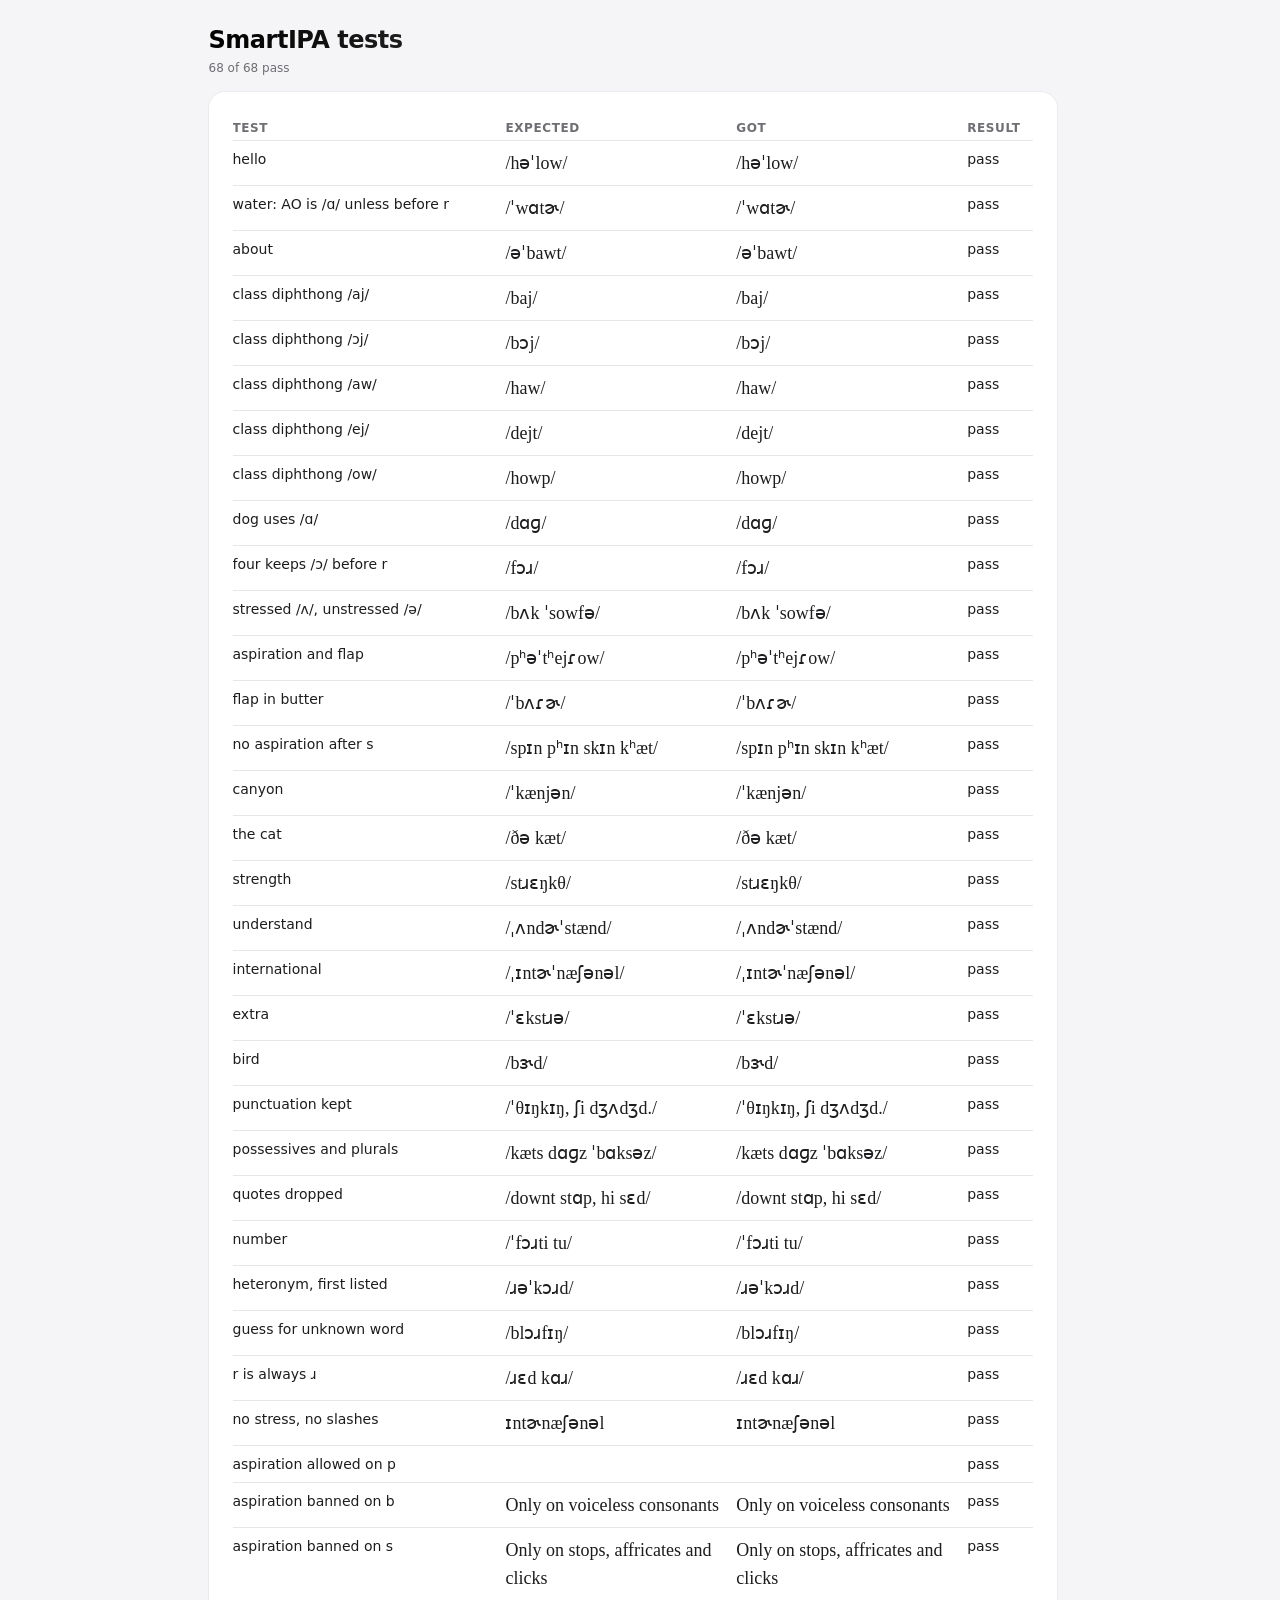
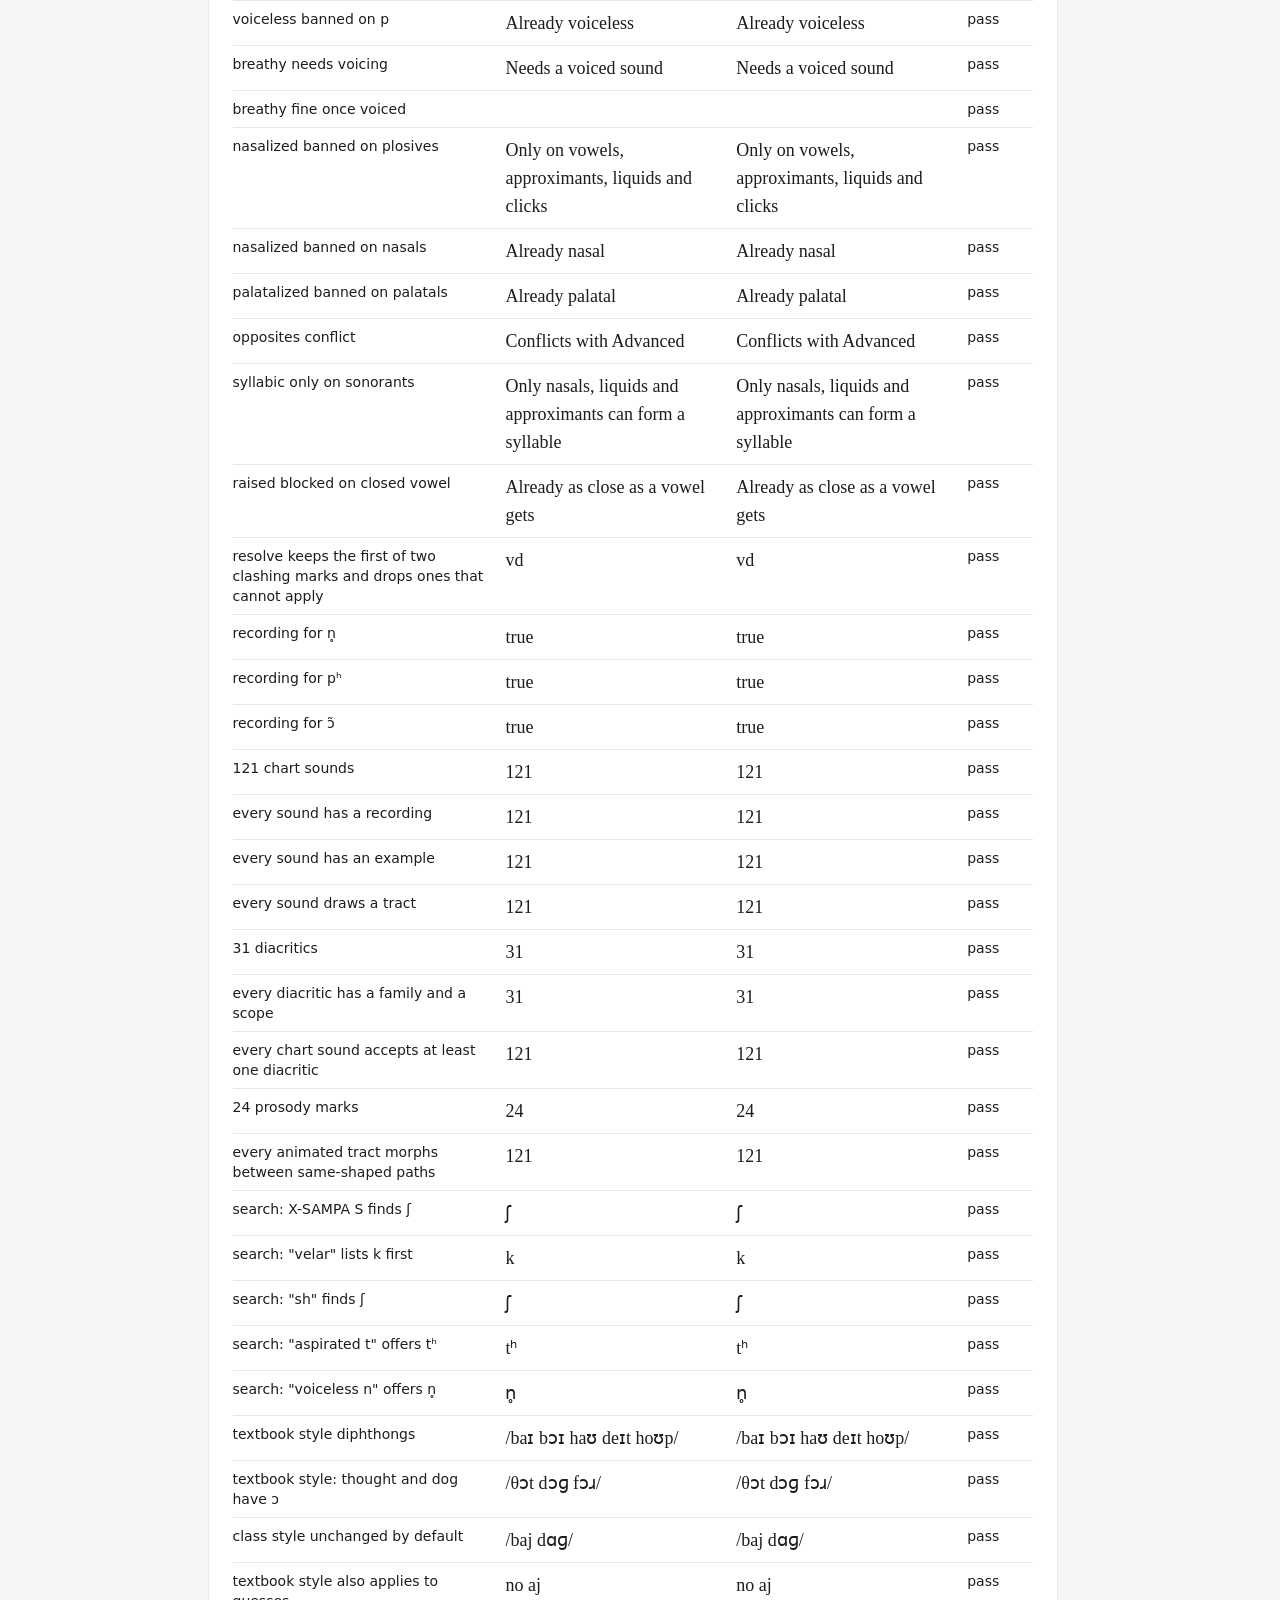
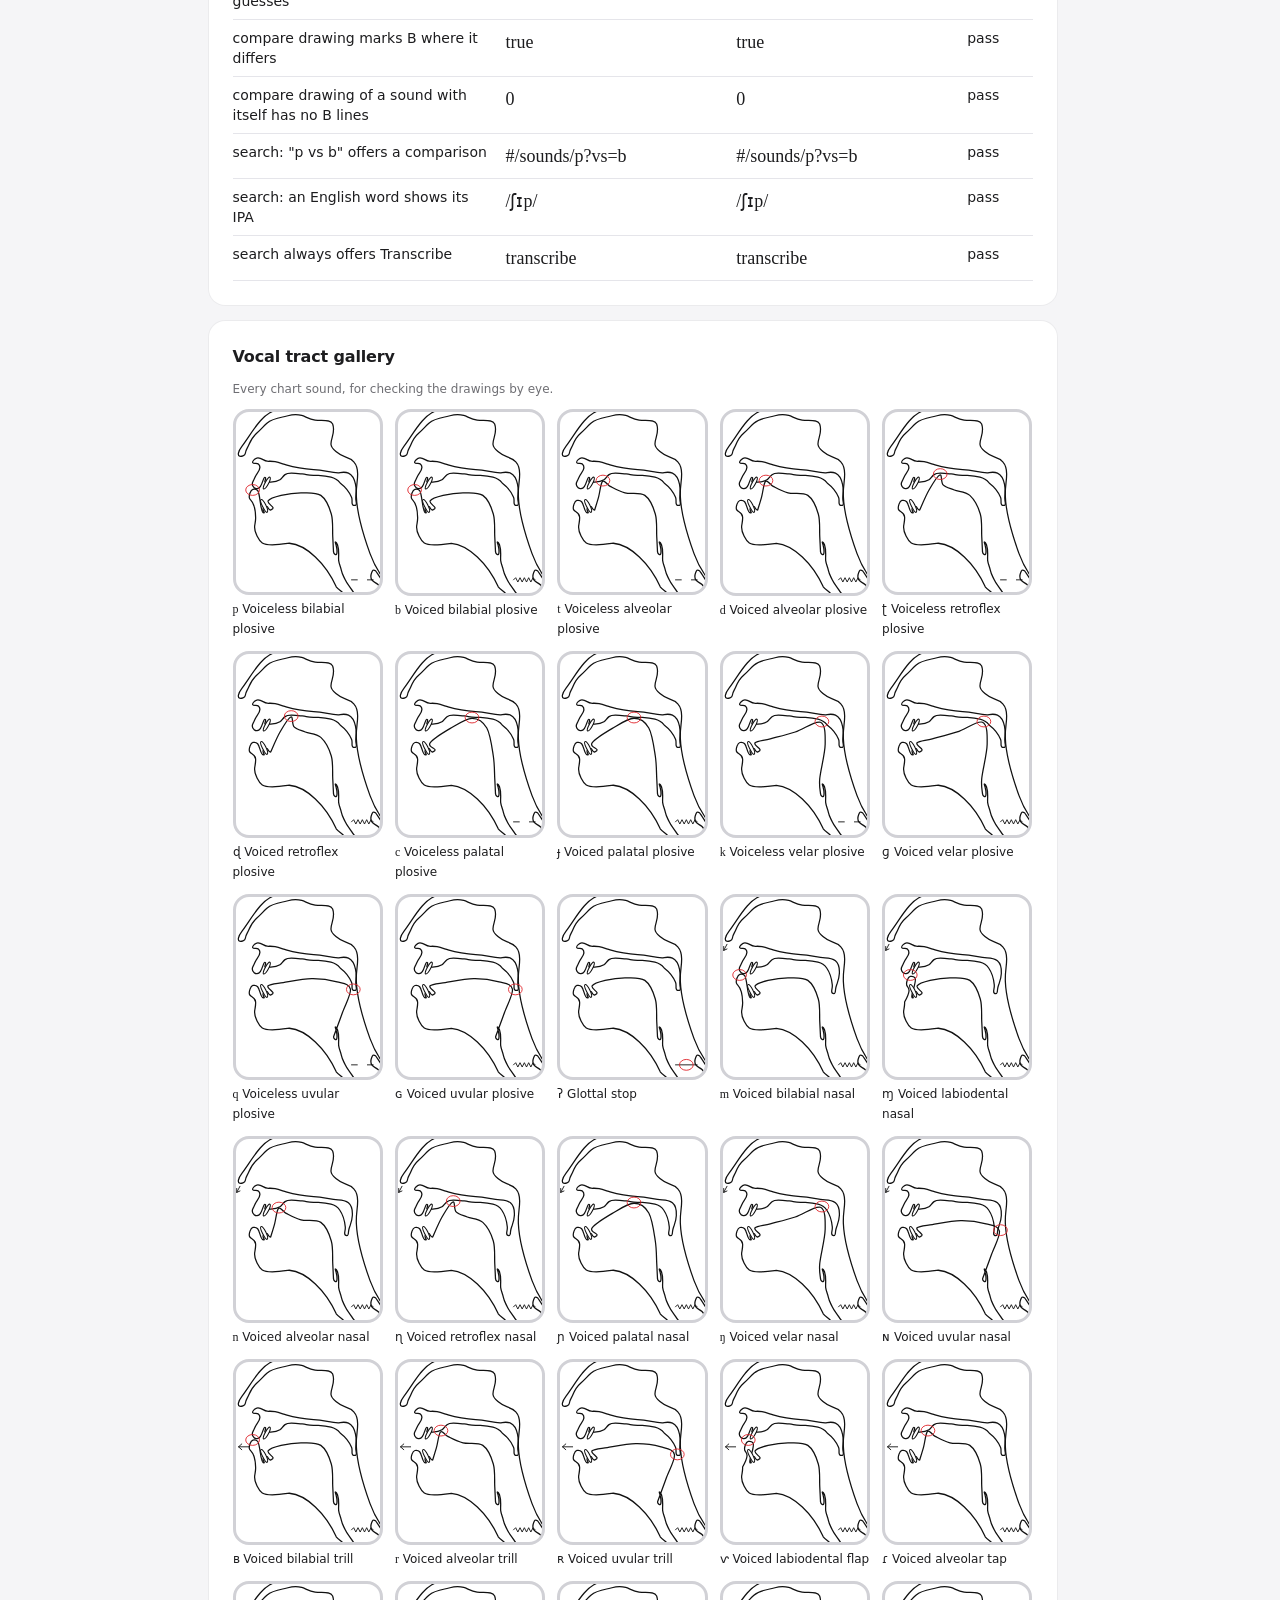
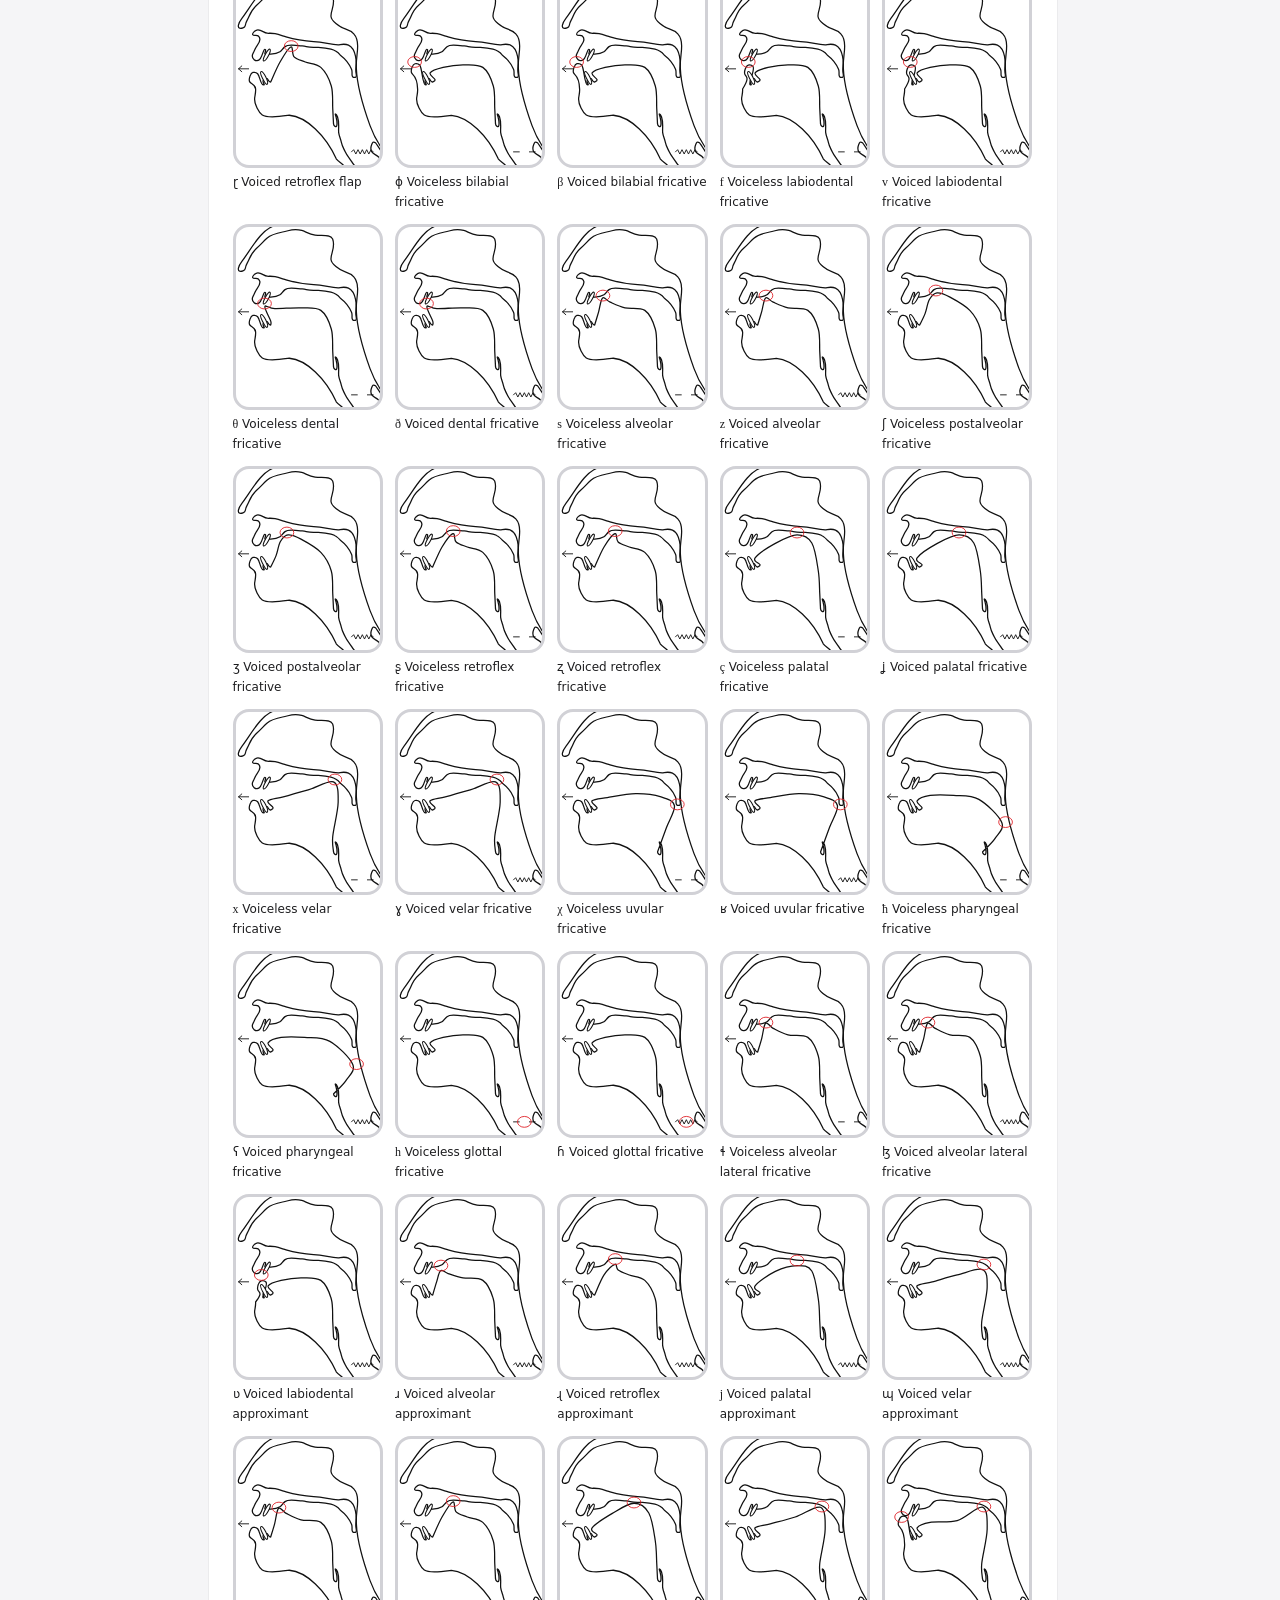
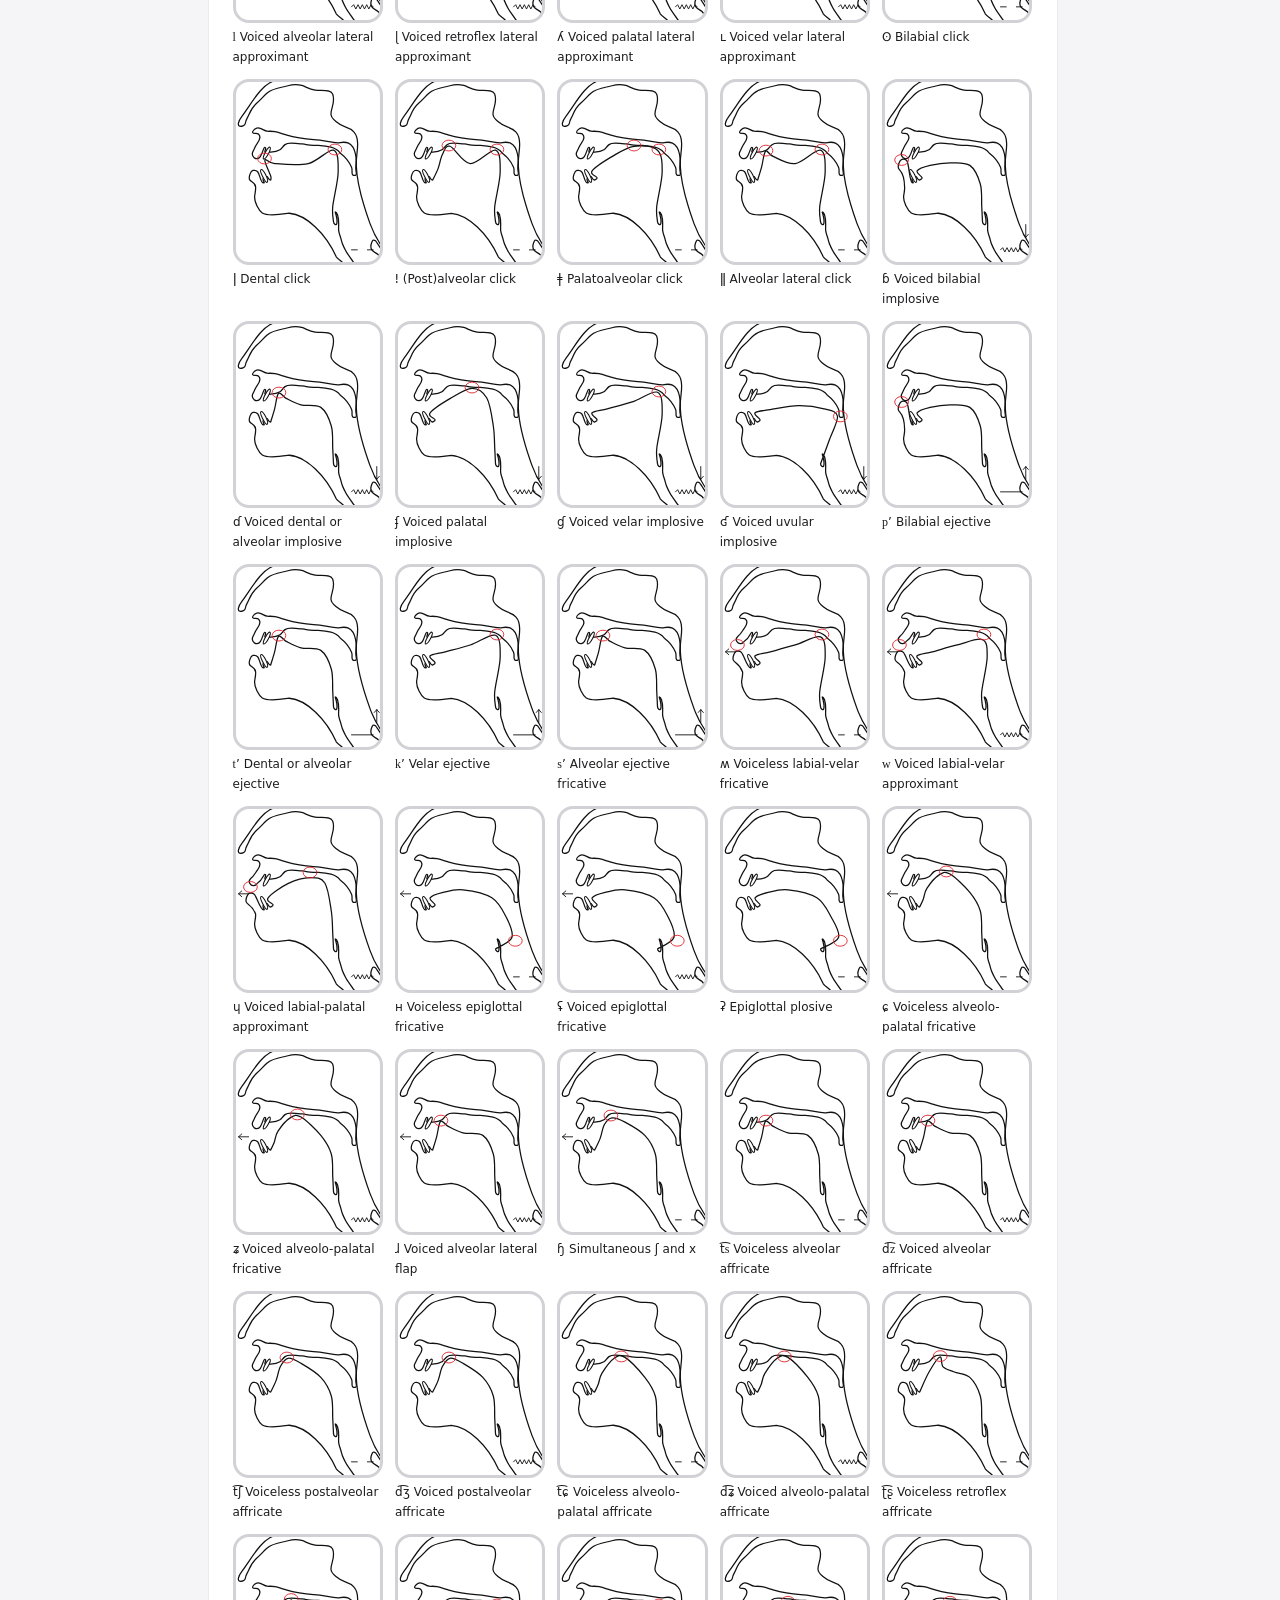
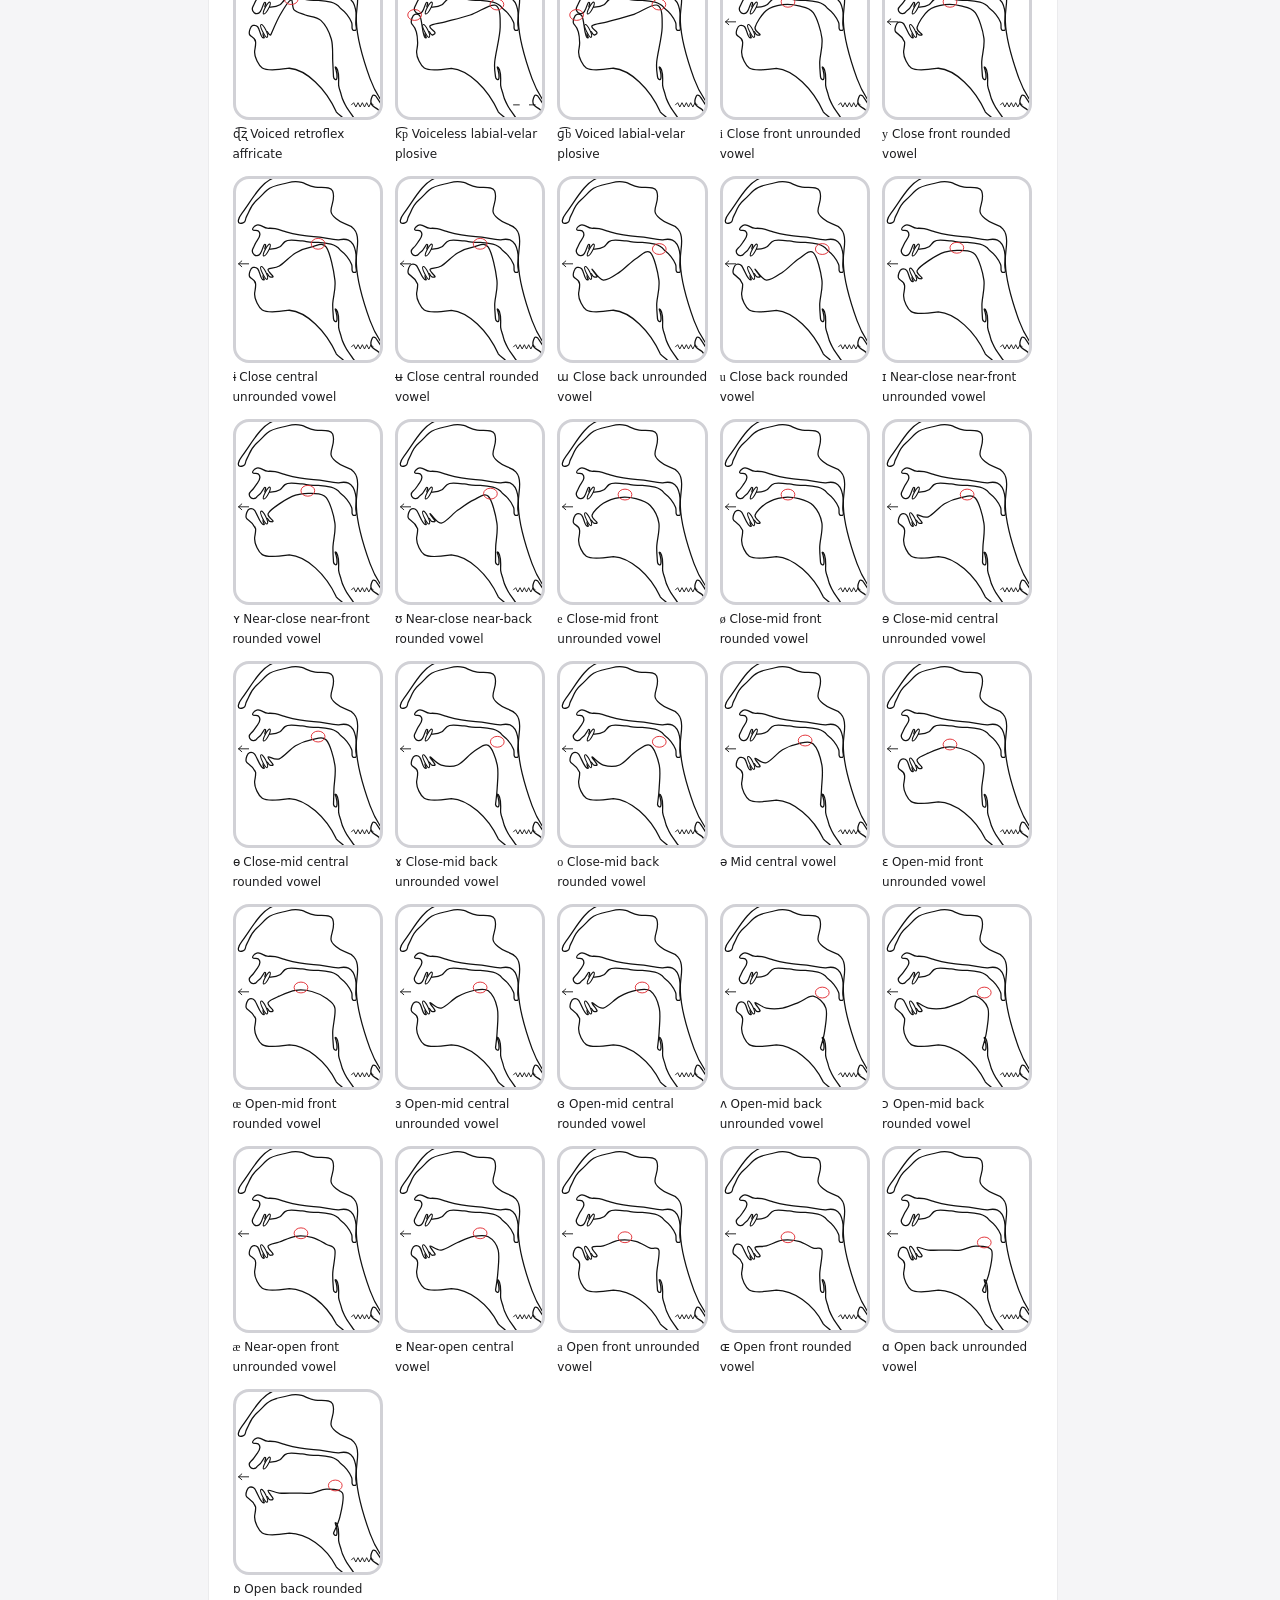
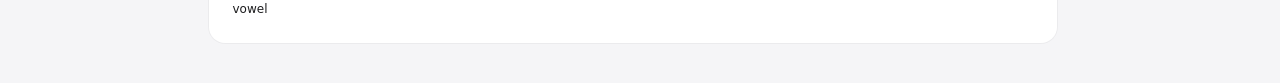
<file: tests.html>
<!doctype html>
<html lang="en">
<head>
<meta charset="utf-8">
<meta name="viewport" content="width=device-width, initial-scale=1">
<title>SmartIPA tests</title>
<link rel="stylesheet" href="css/app.css">
</head>
<body>
<main class="narrow">
  <div class="page-head"><h1>SmartIPA tests</h1><p class="hint" id="score">Running…</p></div>
  <section class="card">
    <div class="scroll-x">
      <table class="table">
        <thead><tr><th>Test</th><th>Expected</th><th>Got</th><th>Result</th></tr></thead>
        <tbody id="tests"></tbody>
      </table>
    </div>
  </section>
  <section class="card">
    <h2>Vocal tract gallery</h2>
    <p class="hint">Every chart sound, for checking the drawings by eye.</p>
    <div id="gallery" class="gallery"></div>
  </section>
</main>
<style>
  .gallery { display: grid; grid-template-columns: repeat(auto-fill, minmax(150px, 1fr)); gap: 12px; margin-top: 12px; }
  .gallery figure { margin: 0; }
  .gallery figcaption { font-size: 12px; margin-top: 4px; }
</style>
<script src="js/core.js"></script>
<script src="js/data/sounds.js"></script>
<script src="js/data/marks.js"></script>
<script src="js/data/dia-audio.js"></script>
<script src="js/tract.js"></script>
<script src="data/cmudict.js"></script>
<script src="src/english-to-ipa.js"></script>
<script src="js/palette.js"></script>
<script>
(function () {
  var T = function (s, o) { return SmartIPA.transcribe(s, o); };
  var S = window.SIPA;
  var cases = [
    ['hello', T('hello'), '/həˈlow/'],
    ['water: AO is /ɑ/ unless before r', T('water'), '/ˈwɑtɚ/'],
    ['about', T('about'), '/əˈbawt/'],
    ['class diphthong /aj/', T('buy'), '/baj/'],
    ['class diphthong /ɔj/', T('boy'), '/bɔj/'],
    ['class diphthong /aw/', T('how'), '/haw/'],
    ['class diphthong /ej/', T('date'), '/dejt/'],
    ['class diphthong /ow/', T('hope'), '/howp/'],
    ['dog uses /ɑ/', T('dog'), '/dɑɡ/'],
    ['four keeps /ɔ/ before r', T('four'), '/fɔɹ/'],
    ['stressed /ʌ/, unstressed /ə/', T('buck sofa'), '/bʌk ˈsowfə/'],
    ['aspiration and flap', T('potato', { phonetic: true }), '/pʰəˈtʰejɾow/'],
    ['flap in butter', T('butter', { phonetic: true }), '/ˈbʌɾɚ/'],
    ['no aspiration after s', T('spin pin skin cat', { phonetic: true }), '/spɪn pʰɪn skɪn kʰæt/'],
    ['canyon', T('canyon'), '/ˈkænjən/'],
    ['the cat', T('the cat'), '/ðə kæt/'],
    ['strength', T('strength'), '/stɹɛŋkθ/'],
    ['understand', T('understand'), '/ˌʌndɚˈstænd/'],
    ['international', T('international'), '/ˌɪntɚˈnæʃənəl/'],
    ['extra', T('extra'), '/ˈɛkstɹə/'],
    ['bird', T('bird'), '/bɝd/'],
    ['punctuation kept', T('Thinking, she judged.'), '/ˈθɪŋkɪŋ, ʃi dʒʌdʒd./'],
    ['possessives and plurals', T("cat's dogs' boxes"), '/kæts dɑɡz ˈbɑksəz/'],
    ['quotes dropped', T('“Don’t stop,” he said'), '/downt stɑp, hi sɛd/'],
    ['number', T('42'), '/ˈfɔɹti tu/'],
    ['heteronym, first listed', T('record'), '/ɹəˈkɔɹd/'],
    ['guess for unknown word', T('blorfing'), '/blɔɹfɪŋ/'],
    ['r is always ɹ', T('red car'), '/ɹɛd kɑɹ/'],
    ['no stress, no slashes', T('international', { stress: false, slashes: false }), 'ɪntɚnæʃənəl'],
    ['aspiration allowed on p', S.diacritics.reason('asp', S.sounds.by.p, {}), ''],
    ['aspiration banned on b', S.diacritics.reason('asp', S.sounds.by.b, {}), 'Only on voiceless consonants'],
    ['aspiration banned on s', S.diacritics.reason('asp', S.sounds.by.s, {}), 'Only on stops, affricates and clicks'],
    ['voiceless banned on p', S.diacritics.reason('vl', S.sounds.by.p, {}), 'Already voiceless'],
    ['breathy needs voicing', S.diacritics.reason('br', S.sounds.by.t, {}), 'Needs a voiced sound'],
    ['breathy fine once voiced', S.diacritics.reason('br', S.sounds.by.t, { vd: true }), ''],
    ['nasalized banned on plosives', S.diacritics.reason('nas', S.sounds.by.t, {}), 'Only on vowels, approximants, liquids and clicks'],
    ['nasalized banned on nasals', S.diacritics.reason('nas', S.sounds.by.m, {}), 'Already nasal'],
    ['palatalized banned on palatals', S.diacritics.reason('pal', S.sounds.by.c, {}), 'Already palatal'],
    ['opposites conflict', S.diacritics.reason('ret', S.sounds.by.k, { adv: true }), 'Conflicts with Advanced'],
    ['syllabic only on sonorants', S.diacritics.reason('syl', S.sounds.by.t, {}), 'Only nasals, liquids and approximants can form a syllable'],
    ['raised blocked on closed vowel', S.diacritics.reason('rai', S.sounds.by.i, {}), 'Already as close as a vowel gets'],
    ['resolve keeps the first of two clashing marks and drops ones that cannot apply', Object.keys(S.diacritics.resolve({ asp: true, vd: true, nas: true }, S.sounds.by.p)).join(','), 'vd'],
    ['recording for n̥', String(!!S.diacriticAudio('n', ['vl'])), 'true'],
    ['recording for pʰ', String(!!S.diacriticAudio('p', ['asp'])), 'true'],
    ['recording for ɔ̃', String(!!S.diacriticAudio('ɔ', ['nas'])), 'true'],
    ['121 chart sounds', String(S.sounds.all.length), '121'],
    ['every sound has a recording', String(S.sounds.all.filter(function (o) { return o.audio; }).length), '121'],
    ['every sound has an example', String(S.sounds.all.filter(function (o) { return o.ex; }).length), '121'],
    ['every sound draws a tract', String(S.sounds.all.filter(function (o) { return /^<svg[\s\S]*<\/svg>$/.test(S.tractSVG(S.tractParams(o))) && !/NaN|undefined/.test(S.tractSVG(S.tractParams(o))); }).length), '121'],
    ['31 diacritics', String(S.diacritics.list.length), '31'],
    ['every diacritic has a family and a scope', String(S.diacritics.list.filter(function (x) { return x.family && x.applies; }).length), '31'],
    ['every chart sound accepts at least one diacritic', String(S.sounds.all.filter(function (o) { return S.diacritics.list.some(function (x) { return !S.diacritics.reason(x.id, o, {}); }); }).length), '121'],
    ['24 prosody marks', String(S.prosody.items.length), '24'],
    ['every animated tract morphs between same-shaped paths', String(S.sounds.all.filter(function (o) {
      var svg = S.tractSVG(S.tractParams(o), { animate: true }), ok = /<animate /.test(svg);
      svg.replace(/values="([^"]*)"/g, function (m, v) {
        if (/^[\d.;\s]+$/.test(v)) return m;
        var shapes = v.split(';').map(function (d) { return d.replace(/-?\d*\.?\d+(e-?\d+)?/g, '#').replace(/\s+/g, ' ').trim(); });
        if (shapes.some(function (x) { return x !== shapes[0]; })) ok = false;
        return m;
      });
      return ok;
    }).length), '121'],
    ['search: X-SAMPA S finds ʃ', S.palette.search('S')[0].sym, 'ʃ'],
    ['search: "velar" lists k first', S.palette.search('velar')[0].sym, 'k'],
    ['search: "sh" finds ʃ', S.palette.search('sh')[0].sym, 'ʃ'],
    ['search: "aspirated t" offers tʰ', S.palette.search('aspirated t')[0].sym, 'tʰ'],
    ['search: "voiceless n" offers n̥', S.palette.search('voiceless n')[0].sym, 'n̥'],
    ['textbook style diphthongs', T('buy boy how date hope', { stress: false, style: 'textbook' }), '/baɪ bɔɪ haʊ deɪt hoʊp/'],
    ['textbook style: thought and dog have ɔ', T('thought dog four', { stress: false, style: 'textbook' }), '/θɔt dɔɡ fɔɹ/'],
    ['class style unchanged by default', T('buy dog', { stress: false }), '/baj dɑɡ/'],
    ['textbook style also applies to guesses', SmartIPA.wordToIPA('blighzome', { style: 'textbook' }).ipa.indexOf('aj') < 0 ? 'no aj' : 'has aj', 'no aj'],
    ['compare drawing marks B where it differs', String((S.tractCompareSVG(S.tractParams(S.sounds.by.p), S.tractParams(S.sounds.by.b)).match(/ cmp"/g) || []).length > 0), 'true'],
    ['compare drawing of a sound with itself has no B lines', String((S.tractCompareSVG(S.tractParams(S.sounds.by.p), S.tractParams(S.sounds.by.p)).match(/ cmp"/g) || []).length), '0'],
    ['search: "p vs b" offers a comparison', S.palette.search('p vs b')[0].href, '#/sounds/p?vs=b'],
    ['search: an English word shows its IPA', S.palette.search('ship')[0].sym, '/ʃɪp/'],
    ['search always offers Transcribe', S.palette.search('zzzq').slice(-1)[0].action, 'transcribe']
  ];
  var pass = 0, body = document.getElementById('tests');
  cases.forEach(function (c) {
    var ok = c[1] === c[2];
    if (ok) pass++;
    var tr = document.createElement('tr');
    [c[0], c[2], c[1], ok ? 'pass' : 'FAIL'].forEach(function (v, i) {
      var td = document.createElement('td'); td.textContent = v;
      if (i === 1 || i === 2) td.className = 'ipa';
      tr.appendChild(td);
    });
    body.appendChild(tr);
  });
  document.getElementById('score').textContent = pass + ' of ' + cases.length + ' pass';
  window.__testSummary = { pass: pass, total: cases.length };
  document.getElementById('gallery').innerHTML = S.sounds.all.map(function (o) {
    return '<figure>' + S.tractSVG(S.tractParams(o)) + '<figcaption><span class="ipa">' + S.esc(o.s) + '</span> ' + S.esc(o.name) + '</figcaption></figure>';
  }).join('');
})();
</script>
</body>
</html>
</file>
<file: css/app.css>
/* SmartIPA. Light and dark themes; values follow the design system (type, spacing and radius scales). */
/* Type scale (Tailwind steps): every font size in this file uses one of these, with its paired line height. */
:root {
  --text-xs: 12px; --leading-xs: 16px; --text-sm: 14px; --leading-sm: 20px; --text-base: 16px; --leading-base: 24px;
  --text-lg: 18px; --leading-lg: 28px; --text-xl: 20px; --leading-xl: 28px; --text-2xl: 24px; --leading-2xl: 32px;
  --text-3xl: 30px; --leading-3xl: 36px; --text-4xl: 36px; --leading-4xl: 40px; --text-5xl: 48px; --leading-5xl: 1;
  --text-6xl: 60px; --leading-6xl: 1; --text-7xl: 72px; --leading-7xl: 1; --text-8xl: 96px; --leading-8xl: 1;
}
:root {
  --bg: #F5F5F7;
  --card: #FFFFFF;
  --fill: #F2F2F7;
  --fill-strong: #E8E8ED;
  --text: #1D1D1F;
  --muted: #6E6E73;
  --line: #E5E5EA;
  --line-strong: #C7C7CC;
  --accent: #0071E3;
  --accent-press: #004A99;
  --on-accent: #FFFFFF;
  --link: #0066CC;
  --tint: #E3F0FF;
  --tint-text: #004A99;
  --warm: #F0E9DB;
  --warm-text: #6B4A00;
  --warn: #FDE7D9;
  --warn-text: #8A3A00;
  --focus-ring: #E0242B;
  --shadow: 0 0 0 1px rgba(0, 0, 0, 0.04);
  --font: "Geist", system-ui, sans-serif;
  /* Motion: one decelerating curve for everything. */
  --ease: cubic-bezier(0.22, 1, 0.36, 1);
  --ipa: "Charis SIL", "Gentium Plus", "Doulos SIL", "Noto Sans", "Segoe UI", serif;
  --topbar: 84px; /* floating bar: 12px offset + 56px bar + 16px clearance */
  color-scheme: light dark;
}
@media (prefers-color-scheme: dark) {
  :root {
    --bg: #000000;
    --card: #181818;
    --fill: #272727;
    --fill-strong: #313131;
    --text: #F5F5F7;
    --muted: #A1A1A6;
    --line: #38383A;
    --line-strong: #545458;
    --accent: #0A84FF;
    --accent-press: #409CFF;
    --link: #4DA3FF;
    --tint: #0A2A4D;
    --tint-text: #9CCBFF;
    --warm: #3A2F1A;
    --warm-text: #F0D49A;
    --warn: #4A2410;
    --warn-text: #FFB98A;
    --focus-ring: #FF453A;
    --shadow: 0 0 0 1px rgba(255, 255, 255, 0.06);
  }
}

* { box-sizing: border-box; }
/* Always reserve room for scrollbars, so the layout never shifts when one appears. */
html { -webkit-text-size-adjust: 100%; scrollbar-gutter: stable; }
body { margin: 0; background: var(--bg); color: var(--text); font: var(--text-sm)/var(--leading-sm) var(--font); min-height: 100vh; display: flex; flex-direction: column; }
a { color: var(--link); }
button, input, select, textarea { font: inherit; color: inherit; }
button { cursor: pointer; }
:focus-visible { outline: 2px solid var(--accent); outline-offset: 2px; }
h1, h2, h3 { text-wrap: balance; }
p, .hint, li, dd { text-wrap: pretty; }
button, a, summary { transition: background-color 300ms var(--ease), color 300ms var(--ease), box-shadow 300ms var(--ease), opacity 300ms var(--ease), transform 300ms var(--ease); }
button:not(:disabled):active, a.btn-secondary:active, .pr-mode:active { transform: scale(0.98); }
@media (prefers-reduced-motion: reduce) { button:not(:disabled):active, a.btn-secondary:active, .pr-mode:active { transform: none; } }

/* Page titles: a left to right tone on the text itself (never on backgrounds). */
.page-title, .page-head h1, .hero-text h1 { max-width: 680px; background: linear-gradient(90deg, #000000, #666666); -webkit-background-clip: text; background-clip: text; color: transparent; }
@media (prefers-color-scheme: dark) { .page-title, .page-head h1, .hero-text h1 { background-image: linear-gradient(90deg, #FFFFFF, #9B9B9B); } }
.page-head .hint { max-width: 680px; }

/* Sections rise and fade in the first time they appear (see js/reveal.js). */
.reveal { opacity: 0; transform: translateY(32px); }
.reveal.is-in { opacity: 1; transform: none; transition: opacity 700ms var(--ease), transform 700ms var(--ease); }
@media (prefers-reduced-motion: reduce) { .reveal { transform: none; } .reveal.is-in { transition: opacity 700ms var(--ease); } }

/* Loading placeholders shaped like the content they stand in for. */
.skeleton { display: flex; flex-direction: column; gap: 12px; }
.skeleton span { display: block; height: 16px; border-radius: 8px; background: var(--fill-strong); animation: skeleton 1600ms var(--ease) infinite alternate; }
.skeleton .sk-lg { height: 36px; width: 70%; }
.skeleton .sk-md { width: 90%; }
.skeleton .sk-sm { width: 45%; }
@keyframes skeleton { from { opacity: 1; } to { opacity: 0.45; } }
@media (prefers-reduced-motion: reduce) { .skeleton span { animation: none; } }
h1, h2, h3 { margin: 0; letter-spacing: -0.01em; }
h1 { font-size: var(--text-2xl); line-height: var(--leading-2xl); letter-spacing: -0.02em; }
h2 { font-size: var(--text-base); line-height: var(--leading-base); font-weight: 600; }
p { margin: 0; }
[hidden] { display: none !important; }
.ipa { font-family: var(--ipa); }
.sr-only { position: absolute; width: 1px; height: 1px; overflow: hidden; clip-path: inset(50%); white-space: nowrap; }
.skip { position: absolute; left: -999px; top: 8px; background: var(--card); padding: 8px 12px; border-radius: 8px; z-index: 20; }
.skip:focus { left: 8px; }
.hint { font-size: var(--text-xs); line-height: var(--leading-xs); color: var(--muted); }
.eyebrow { font-size: var(--text-xs); line-height: var(--leading-xs); font-weight: 600; color: var(--muted); text-transform: uppercase; letter-spacing: 0.05em; }
.empty { color: var(--muted); font-size: var(--text-xs); line-height: var(--leading-xs); }
.icon { flex: none; display: inline-block; font-size: 16px; line-height: 1; }

/* Top bar */
.topbar { position: sticky; top: 12px; z-index: 10; align-self: center; width: max-content; max-width: calc(100% - 32px); margin: 12px auto 16px; display: flex; align-items: center; gap: 16px;
  min-height: 56px; padding: 8px 8px 8px 12px; border: 1px solid var(--line); border-radius: 16px;
  background: color-mix(in srgb, var(--card) 72%, transparent); -webkit-backdrop-filter: saturate(180%) blur(24px); backdrop-filter: saturate(180%) blur(24px);
  box-shadow: 0 8px 24px rgba(0, 0, 0, 0.08); }
.brand { flex: none; display: flex; align-items: center; gap: 8px; font-size: var(--text-base); line-height: var(--leading-base); font-weight: 600; color: var(--text); text-decoration: none; }
.brand-mark { width: 30px; height: 30px; border-radius: 8px; background: var(--accent); color: var(--on-accent); display: flex; align-items: center; justify-content: center; font-size: var(--text-lg); line-height: 1; }
.topbar-end { display: none; }
.segmented { display: flex; gap: 2px; padding: 2px; background: var(--fill-strong); border-radius: 8px; }
.segmented > a, .segmented > button { min-height: 36px; display: flex; align-items: center; padding: 0 16px; border: 0; border-radius: 6px; background: transparent;
  font-size: var(--text-xs); line-height: var(--leading-xs); font-weight: 500; color: var(--text); text-decoration: none; white-space: nowrap; }
.segmented > [aria-current="page"], .segmented > [aria-pressed="true"], .segmented > [aria-selected="true"] { background: var(--card); box-shadow: 0 1px 3px rgba(0, 0, 0, 0.14); font-weight: 600; }
.nav { overflow-x: auto; max-width: 100%; }

/* Layout */
#views { flex: 1; }
.split { display: flex; flex-wrap: wrap; align-items: flex-start; }
.pane-main { flex: 3 1 620px; min-width: 0; padding: 16px 24px 32px; display: flex; flex-direction: column; gap: 16px; }
.pane-detail { flex: 2 1 380px; min-width: 0; align-self: stretch; padding: 24px; background: var(--card); border: 1px solid var(--line); border-radius: 24px; }
.detail-body { display: flex; flex-direction: column; gap: 24px; }
.sheet-bar, .tabbar { display: none; }
/* Keep proportions on very wide screens: cap the content width and give the lesson panel a steady width. */
.split { width: 100%; max-width: 1840px; margin: 0 auto; }
@media (min-width: 1880px) {
  .footer { padding-left: calc((100% - 1840px) / 2 + 24px); padding-right: calc((100% - 1840px) / 2 + 24px); }
}
@media (min-width: 900px) {
  .pane-main { flex: 1 1 0; }
  .pane-detail { flex: 0 0 clamp(400px, 28vw, 540px); }
}

@media (min-width: 900px) {
  .pane-detail { position: sticky; top: var(--topbar); align-self: flex-start; margin: 16px 24px 24px 0; max-height: calc(100vh - var(--topbar) - 24px); overflow-y: auto; scrollbar-gutter: stable; }
}
@media (min-width: 700px) and (max-width: 899px) {
  .pane-detail { margin: 0 16px 24px; }
}
.narrow { max-width: 880px; margin: 0 auto; padding: 24px 16px 40px; display: flex; flex-direction: column; gap: 16px; }
.page-head { display: flex; flex-direction: column; gap: 4px; }
.card { background: var(--card); border-radius: 16px; padding: 24px; box-shadow: var(--shadow); }
.card > h2 { margin-bottom: 12px; }
.card-head { display: flex; flex-wrap: wrap; align-items: baseline; justify-content: space-between; gap: 4px 16px; margin-bottom: 12px; }
.scroll-x { overflow-x: auto; }
.toolbar { display: flex; flex-wrap: wrap; align-items: center; justify-content: space-between; gap: 12px; }
.search { flex: 0 1 300px; display: flex; align-items: center; gap: 8px; height: 40px; padding: 0 12px; background: var(--fill-strong); border-radius: 8px; color: var(--muted); }
.search input { flex: 1; min-width: 0; border: 0; background: transparent; color: var(--text); font-size: var(--text-xs); line-height: var(--leading-xs); }
.search input:focus-visible { outline: none; }
.search:focus-within { outline: 2px solid var(--accent); outline-offset: 2px; }
.lede { color: var(--muted); font-size: var(--text-xs); line-height: var(--leading-xs); }

/* Symbol buttons */
.cell-btn, .tile-btn, .v-btn, .row-btn, .mark-btn, .rel-btn, .chip { border: 0; color: var(--text); }
.cell-btn { width: 100%; height: 40px; margin: 0 0; padding: 0; border-radius: 8px; background: transparent; font-size: var(--text-xl); line-height: 1; }
.tile-btn { width: 44px; height: 44px; padding: 0; border-radius: 8px; background: var(--fill); font-size: var(--text-xl); line-height: 1; }
.tile-btn.wide { width: 54px; font-size: var(--text-xl); line-height: var(--leading-xl); }
.tiles { display: flex; flex-wrap: wrap; gap: 4px; }
.cell-btn:hover, .row-btn:hover, .v-btn:hover { background: var(--fill); }
.tile-btn:hover, .mark-btn:hover { background: var(--fill-strong); }
.is-selected, .is-selected:hover { background: var(--accent) !important; color: var(--on-accent) !important; }
.is-selected .row-sub, .is-selected .mark-name { color: var(--on-accent); }

/* Pulmonic table */
.pulmonic { min-width: 700px; }
.pul-head { display: grid; grid-template-columns: 108px repeat(11, minmax(0, 1fr)); align-items: end; padding-bottom: 4px; }
.pul-head > div { font-size: var(--text-xs); font-weight: 600; color: var(--muted); text-align: center; line-height: var(--leading-xs); padding: 0 2px; hyphens: manual; }
.pul-row { display: grid; grid-template-columns: 108px repeat(22, minmax(0, 1fr)); border-top: 1px solid var(--line); }
.pul-label { display: flex; align-items: center; font-size: var(--text-xs); font-weight: 500; padding-right: 4px; line-height: var(--leading-xs); }
.pul-cell { height: 44px; display: flex; align-items: center; justify-content: center; }
.pul-cell.pair-start { border-left: 1px solid var(--line); }
.pul-cell.is-impossible { background: var(--fill-strong); }

/* Non-pulmonic and other symbols */
.two-up { display: flex; flex-wrap: wrap; gap: 16px; align-items: stretch; }
.two-up > .card { flex: 1 1 320px; min-width: 0; }
.np { display: flex; flex-wrap: wrap; gap: 12px; }
.np-group { flex: 1 1 120px; min-width: 0; display: flex; flex-direction: column; gap: 2px; }
.np-group .eyebrow { padding: 0 8px 4px; }
.row-btn { display: flex; align-items: center; gap: 8px; min-height: 44px; padding: 0 8px; border-radius: 8px; background: transparent; text-align: left; }
.row-btn .ipa { width: 28px; text-align: center; font-size: var(--text-xl); line-height: 1; }
.row-sub { font-size: var(--text-xs); line-height: var(--leading-xs); color: var(--muted); }
.sub-h { font-size: var(--text-xs); line-height: var(--leading-xs); font-weight: 600; margin: 16px 0 2px; }
.sub-h + .hint { margin-bottom: 8px; }

/* Vowel chart */
.vowel-chart { min-width: 560px; display: flex; gap: 8px; padding: 0 40px 24px 0; }
.v-heights { position: relative; flex: none; width: 96px; height: 400px; margin-top: 40px; }
.v-heights span, .v-backs span { position: absolute; font-size: var(--text-xs); line-height: var(--leading-xs); font-weight: 600; color: var(--muted); white-space: nowrap; }
.v-heights span { right: 0; transform: translateY(-50%); }
.v-main { flex: 1; min-width: 0; padding-left: 40px; }
.v-backs { position: relative; height: 24px; margin-bottom: 16px; }
.v-backs span { transform: translateX(-50%); }
.v-area { position: relative; height: 400px; }
.v-area svg { position: absolute; inset: 0; width: 100%; height: 100%; overflow: visible; }
.v-area path { fill: none; stroke: var(--line-strong); stroke-width: 1; vector-effect: non-scaling-stroke; }
.v-node { position: absolute; transform: translate(-50%, -50%); display: flex; gap: 2px; padding: 0 2px; background: var(--card); border-radius: 12px; }
.v-btn { width: 38px; height: 44px; padding: 0; border-radius: 8px; background: transparent; font-size: var(--text-xl); line-height: 1; }

/* Detail pane */
.hero { display: flex; gap: 16px; align-items: center; }
.glyph { flex: none; min-width: 124px; height: 124px; padding: 0 16px; border-radius: 24px; background: var(--fill); display: flex; align-items: center; justify-content: center; font-size: var(--text-7xl); line-height: 1; }
.hero-text { min-width: 0; display: flex; flex-direction: column; gap: 4px; }
.meta { font-size: var(--text-xs); line-height: var(--leading-xs); color: var(--muted); font-variant-numeric: tabular-nums; }
.meta .ipa, .alt-glyph { font-size: var(--text-base); line-height: var(--leading-base); color: var(--text); }
.hero-actions { display: flex; flex-wrap: wrap; align-items: center; gap: 8px; margin-top: 4px; }
.btn-play { display: inline-flex; align-items: center; gap: 8px; min-height: 44px; padding: 8px 12px; border: 0; border-radius: 9999px; background: var(--accent); color: var(--on-accent); font-size: var(--text-base); line-height: var(--leading-base); font-weight: 600; }
.btn-play:hover { background: var(--accent-press); }
.btn-play.is-playing { background: var(--accent-press); }
.play-msg { font-size: var(--text-xs); line-height: var(--leading-xs); color: var(--muted); }
.btn-icon { flex: none; width: 44px; height: 44px; display: inline-flex; align-items: center; justify-content: center; border: 0; border-radius: 9999px; background: var(--fill-strong); color: var(--text); }
.btn-icon .icon { font-size: 20px; }
.btn-icon.is-playing { background: var(--accent); color: var(--on-accent); }
.features { display: grid; grid-template-columns: repeat(3, minmax(0, 1fr)); gap: 8px; }
.feature { background: var(--fill); border-radius: 12px; padding: 8px 12px; }
.feature-v { font-size: var(--text-sm); line-height: var(--leading-sm); font-weight: 600; margin-top: 2px; }
.block { display: flex; flex-direction: column; gap: 8px; }
.block > h2, .block-head h2 { font-size: var(--text-sm); line-height: var(--leading-sm); }
.block-head { display: flex; align-items: center; justify-content: space-between; gap: 12px; }
.block p { line-height: 1.5; }
.tract-card { display: flex; flex-wrap: wrap; gap: 8px 16px; align-items: center; border: 1px solid var(--line); border-radius: 16px; padding: 12px 16px; background: var(--card); }
.tract-card.centered { justify-content: center; }
.tract-wrap { flex: 1 1 220px; max-width: 280px; min-width: 0; }
/* The sagittal section is always a black line drawing on a white card, in light and dark mode alike. */
.tract { display: block; width: 100%; height: auto; color: #111111; background: #FFFFFF; border: 3px solid #D1D1D6; border-radius: 16px; }
.tract .ln { fill: none; stroke: currentColor; stroke-width: 7; stroke-linecap: round; stroke-linejoin: round; }
.tract .ln.thin { stroke-width: 5; }
.tract .ln.fill { fill: #FFFFFF; stroke-width: 6; }
.tract .focus { fill: none; stroke: #E0242B; stroke-width: 5; }
.legend { flex: 1 1 150px; min-width: 0; margin: 0; display: flex; flex-direction: column; gap: 8px; }
.legend dd { margin: 0 0 0; font-size: var(--text-xs); line-height: var(--leading-xs); font-weight: 500; }
.example { display: flex; align-items: center; gap: 12px; background: var(--fill); border-radius: 12px; padding: 12px 12px; }
.example-text { flex: 1; min-width: 0; }
.ex-word { font-size: var(--text-xl); line-height: var(--leading-xl); font-weight: 600; }
.ex-ipa { font-size: var(--text-lg); line-height: var(--leading-lg); color: var(--link); }
.lang-tag { flex: none; font-size: var(--text-xs); line-height: var(--leading-xs); font-weight: 600; padding: 4px 8px; border-radius: 9999px; background: var(--warm); color: var(--warm-text); }
.lang-tag.is-english { background: var(--tint); color: var(--tint-text); }
.related { display: flex; flex-wrap: wrap; gap: 8px; }
.rel-btn { display: flex; align-items: center; gap: 8px; min-height: 48px; padding: 4px 12px 4px 4px; border: 1px solid var(--line-strong); border-radius: 12px; background: var(--card); font-size: var(--text-xs); line-height: var(--leading-xs); font-weight: 500; text-align: left; }
.rel-btn:hover { background: var(--fill); }
.rel-glyph { width: 38px; height: 38px; border-radius: 8px; background: var(--fill); display: flex; align-items: center; justify-content: center; font-size: var(--text-xl); line-height: 1; }
.credit { font-size: var(--text-xs); line-height: var(--leading-xs); color: var(--muted); }

/* Section icons, in the manner of iOS Settings: a small rounded tile in an Apple system colour
   with a white glyph, placed before each section title. Titles themselves stay neutral. */
.cat-cons { --cat: #007AFF; }
.cat-vow { --cat: #FF9500; }
.cat-dia { --cat: #AF52DE; }
.cat-pro { --cat: #34C759; }
@media (prefers-color-scheme: dark) {
  .cat-cons { --cat: #0A84FF; }
  .cat-vow { --cat: #FF9F0A; }
  .cat-dia { --cat: #BF5AF2; }
  .cat-pro { --cat: #30D158; }
}
.sec-icon { flex: none; width: 26px; height: 26px; border-radius: 6px; background: var(--cat); color: #FFFFFF;
  display: inline-flex; align-items: center; justify-content: center; font-family: var(--ipa); font-size: var(--text-base); font-weight: 700; line-height: 1; }
.sec-icon.sm { width: 20px; height: 20px; border-radius: 6px; font-size: var(--text-xs); line-height: var(--leading-xs); }
.sec-title { display: flex; align-items: center; gap: 8px; }

/* Space between the boxes on the chart page. */
#menu { display: flex; flex-direction: column; gap: 24px; }
#menu .two-up { gap: 16px; }

/* Second row of the chart: non-pulmonic consonants, other symbols and vowels side by side; wraps on narrow screens. */
/* Second row. On medium screens the vowel chart gets the full width and the two consonant boxes sit
   side by side below it; only on wide screens does the vowel chart share the row with them. */
.three-up { display: grid; grid-template-columns: minmax(0, 1fr); gap: 24px; align-items: stretch; }
.three-up > .card, .side-col > .card { min-width: 0; }
.side-col { display: flex; flex-wrap: wrap; gap: 24px; min-width: 0; }
.side-col > .np-card { flex: 1 1 400px; }
.side-col > .other-card { flex: 1 1 320px; }
@media (min-width: 1680px) {
  .three-up { grid-template-columns: minmax(0, 1.2fr) minmax(0, 1fr); }
  .side-col { flex-direction: column; flex-wrap: nowrap; }
  .side-col > .np-card, .side-col > .other-card { flex: none; }
  .side-col > .other-card { flex: 1; }
}
.np-card .np { gap: 4px 16px; flex-wrap: nowrap; }
.np-card .np-group { flex: 1 1 0; min-width: 0; }
.np-card .row-btn { min-height: 44px; gap: 8px; padding: 0 8px; }
.np-card .row-sub { line-height: 1.25; }
.other-card .tiles { gap: 8px; }

/* Vowel chart that fills its box: it stretches to the row's height and keeps the trapezoid's proportions sensible. */
.vowel-card { display: flex; flex-direction: column; }
.vowel-card .scroll-x { flex: 1; display: flex; overflow-y: hidden; }
.vowel-card .vowel-chart { flex: 1; min-width: 320px; min-height: 340px; max-width: 680px; margin: 0 auto; padding: 0 40px 24px 0; gap: 4px; display: flex; }
.vowel-card .v-heights { width: 66px; height: auto; margin-top: 32px; align-self: stretch; }
.vowel-card .v-heights span, .vowel-card .v-backs span { font-size: var(--text-xs); line-height: var(--leading-xs); }
.vowel-card .v-main { padding-left: 48px; display: flex; flex-direction: column; }
.vowel-card .v-backs { flex: none; height: 18px; margin-bottom: 12px; }
.vowel-card .v-area { flex: 1; height: auto; min-height: 250px; }
.vowel-card .v-btn { width: 36px; height: 42px; font-size: var(--text-xl); line-height: var(--leading-xl); border-radius: 8px; }
.vowel-card .v-node { padding: 0 2px; gap: 0; }

/* Box headers: a full-width header band, set apart from the box body, that the title sits on. */
:root { --head: #ECEDF2; }
@media (prefers-color-scheme: dark) { :root { --head: #1F1F1F; } }
#menu .card > .card-head, #menu .card > h2.sec-title {
  margin: -24px -24px 16px; padding: 12px 24px; background: var(--head); border-bottom: 1px solid var(--line); border-radius: 16px 16px 0 0;
}
#menu .card > h2.sec-title { margin-bottom: 16px; }


/* Chart page title */
.toolbar-title { display: flex; flex-direction: column; gap: 2px; min-width: 0; }
.page-title { font-size: var(--text-xl); line-height: var(--leading-xl); }
.toolbar .toolbar-title { flex: 0 1 auto; }
.toolbar .search { flex: 0 1 320px; margin-left: auto; }


.btn-secondary { display: inline-flex; align-items: center; gap: 8px; min-height: 44px; padding: 8px 12px; border: 0; border-radius: 9999px; background: var(--fill-strong); color: var(--text); font-size: var(--text-base); line-height: var(--leading-base); font-weight: 600; }
.btn-secondary.is-playing { background: var(--accent); color: var(--on-accent); }
.chip .ipa { font-size: var(--text-base); line-height: var(--leading-base); font-weight: 400; }
.chip.chip-clear { background: transparent; color: var(--link); padding: 0 8px; }

.rec-dot { display: inline-flex; color: var(--accent); }
.rec-dot .icon { font-size: 12px; }

.group + .group { margin-top: 16px; }
.group-head { display: flex; flex-wrap: wrap; align-items: baseline; gap: 4px 8px; margin-bottom: 8px; }
.group-head h3 { font-size: var(--text-xs); line-height: var(--leading-xs); font-weight: 600; }
.mark-tiles { display: flex; flex-wrap: wrap; gap: 8px; }
.mark-btn { flex: 0 1 124px; min-width: 104px; min-height: 72px; display: flex; flex-direction: column; align-items: center; justify-content: center; gap: 2px;
  padding: 4px 4px; border-radius: 12px; background: var(--fill); text-decoration: none; }
.mark-btn:disabled { opacity: 0.35; cursor: default; }
.mark-btn:disabled:hover { background: var(--fill); }
.mark-glyph { font-size: var(--text-2xl); line-height: var(--leading-2xl); }
.mark-name { font-size: var(--text-xs); font-weight: 500; line-height: var(--leading-xs); text-align: center; }
.chips { display: flex; flex-wrap: wrap; gap: 8px; }
.chip { display: inline-flex; align-items: center; gap: 8px; min-height: 44px; padding: 0 12px 0 12px; border-radius: 9999px; background: var(--tint); color: var(--tint-text); font-size: var(--text-xs); line-height: var(--leading-xs); font-weight: 600; }
.chip .icon { font-size: 12px; }
.explain { display: flex; gap: 12px; align-items: flex-start; background: var(--fill); border-radius: 12px; padding: 12px 12px; }
.explain-glyph { flex: none; width: 44px; height: 44px; border-radius: 8px; background: var(--card); display: flex; align-items: center; justify-content: center; font-size: var(--text-2xl); line-height: var(--leading-2xl); }
.explain-name { font-weight: 600; }
.explain p { font-size: var(--text-xs); line-height: var(--leading-xs); margin-top: 2px; }
.explain-ex { margin-top: 4px; }
.where { background: var(--fill); border-radius: 12px; padding: 16px; display: flex; flex-direction: column; gap: 4px; }
.where-line { font-size: var(--text-3xl); line-height: var(--leading-3xl); overflow-wrap: anywhere; }
.bracket { color: var(--muted); }
.mark-hl { background: var(--accent); color: var(--on-accent); border-radius: 6px; padding: 0 4px; font-weight: 700; }
.pitch-card { border: 1px solid var(--line); border-radius: 16px; padding: 12px 16px 8px; }
.pitch { display: flex; gap: 8px; }
.pitch-axis { flex: none; width: 34px; height: 180px; display: flex; flex-direction: column; justify-content: space-between; padding: 12px 0 32px; font-size: var(--text-xs); line-height: var(--leading-xs); font-weight: 600; color: var(--muted); text-align: right; }
.pitch-plot { position: relative; flex: 1; min-width: 0; height: 180px; }
.pitch-plot svg { position: absolute; left: 0; top: 0; width: 100%; height: 160px; }
.pitch-plot .grid { fill: none; stroke: var(--line); stroke-width: 1; vector-effect: non-scaling-stroke; }
.pitch-plot .seg { fill: none; stroke: var(--muted); stroke-width: 5; stroke-linecap: round; stroke-linejoin: round; vector-effect: non-scaling-stroke; }
.pitch-plot .seg.is-hl { stroke: var(--accent); stroke-width: 6; }
.pitch-labels span { position: absolute; top: 152px; transform: translateX(-50%); white-space: nowrap; font-size: var(--text-base); line-height: var(--leading-base); }
.pitch-labels .is-hl { color: var(--link); font-weight: 700; }
.pitch-time { text-align: right; margin-top: 4px; }

/* Transcribe */
.label { display: block; font-size: var(--text-sm); line-height: var(--leading-sm); font-weight: 600; margin-bottom: 8px; }
textarea { width: 100%; min-height: 96px; resize: vertical; border: 1px solid var(--line-strong); border-radius: 12px; padding: 12px 12px; font-size: var(--text-base); line-height: var(--leading-base); background: var(--card); }
.options { display: flex; flex-wrap: wrap; align-items: center; gap: 8px 16px; margin-top: 12px; font-size: var(--text-xs); line-height: var(--leading-xs); color: var(--muted); }
select { min-height: 32px; padding: 4px 8px; border-radius: 8px; border: 1px solid var(--line-strong); background: var(--card); color: var(--text); }
.check { display: inline-flex; align-items: center; gap: 4px; }
.tr-out { font-size: var(--text-2xl); line-height: var(--leading-2xl); overflow-wrap: anywhere; min-height: 42px; margin-top: 4px; }
.seg-link { color: inherit; text-decoration: none; border-radius: 6px; padding: 0 0; }
.seg-link:hover { background: var(--tint); color: var(--tint-text); }
.table { width: 100%; border-collapse: collapse; font-size: var(--text-sm); line-height: var(--leading-sm); }
.table th { text-align: left; font-size: var(--text-xs); line-height: var(--leading-xs); text-transform: uppercase; letter-spacing: 0.05em; color: var(--muted); font-weight: 600; padding: 4px 12px 4px 0; border-bottom: 1px solid var(--line); }
.table td { padding: 8px 12px 8px 0; border-bottom: 1px solid var(--line); vertical-align: top; }
.table td.ipa { font-size: var(--text-lg); line-height: var(--leading-lg); }
.card .table + .hint, .card .scroll-x + .hint { margin-top: 12px; }
.tag { display: inline-block; font-size: var(--text-xs); line-height: var(--leading-xs); font-weight: 600; padding: 2px 8px; border-radius: 9999px; background: var(--tint); color: var(--tint-text); }
.tag-derived, .tag-spelled, .tag-number { background: var(--warm); color: var(--warm-text); }
.tag-guess { background: var(--warn); color: var(--warn-text); }
.prose p { line-height: 1.55; }
.prose p + .scroll-x, .prose p + p { margin-top: 12px; }

/* Search button on the chart (opens the palette) */
.search-btn { border: 0; cursor: pointer; text-align: left; font-size: var(--text-xs); line-height: var(--leading-xs); }
.search-btn > span:first-of-type { flex: 1; }
.search-btn:hover { background: var(--line); }
.kbd { display: inline-flex; align-items: center; height: 20px; padding: 0 4px; border-radius: 4px; background: var(--card); color: var(--muted); font: 600 var(--text-xs)/var(--leading-xs) var(--font); box-shadow: 0 0 0 1px var(--line); white-space: nowrap; }

/* Playback controls under the play buttons */
.playback { display: flex; flex-wrap: wrap; align-items: center; gap: 8px; margin-top: 4px; }
.playback .segmented > button { min-height: 30px; padding: 0 8px; font-size: var(--text-xs); line-height: var(--leading-xs); }
.toggle-btn { display: inline-flex; align-items: center; gap: 4px; min-height: 34px; padding: 0 12px; border: 0; border-radius: 8px; background: var(--fill-strong); color: var(--text); font-size: var(--text-xs); line-height: var(--leading-xs); font-weight: 600; }
.toggle-btn[aria-pressed="true"] { background: var(--accent); color: var(--on-accent); }
.btn-secondary.small { min-height: 36px; padding: 0 12px; font-size: var(--text-xs); line-height: var(--leading-xs); gap: 4px; }
.rec-note { margin-top: -8px; }

/* Modify tray in the lesson */
.tray { border-radius: 16px; background: var(--fill); padding: 12px; display: flex; flex-direction: column; gap: 12px; }
.tray-head { display: flex; flex-wrap: wrap; align-items: center; justify-content: space-between; gap: 8px 12px; }
.tray-head h2 { font-size: var(--text-sm); line-height: var(--leading-sm); }
.tray-tabs { background: var(--fill-strong); }
.tray-tabs > button { min-height: 32px; padding: 0 12px; font-size: var(--text-xs); line-height: var(--leading-xs); }
.tray-tabs > [aria-selected="true"] { background: var(--card); box-shadow: 0 1px 3px rgba(0, 0, 0, 0.14); font-weight: 600; }
.tray-applied { gap: 4px; }
.tray-applied .chip { min-height: 34px; font-size: var(--text-xs); line-height: var(--leading-xs); }
.tray-body { display: flex; flex-direction: column; gap: 8px; }
.mod-note { margin: 0; }
.mod-note .icon { font-size: 12px; vertical-align: -1px; color: var(--accent); }
.mod-row { display: flex; flex-direction: column; gap: 4px; }
.mod-row-name { font-size: var(--text-xs); line-height: var(--leading-xs); font-weight: 600; text-transform: uppercase; letter-spacing: 0.05em; color: var(--muted); }
.mod-chips { display: flex; flex-wrap: wrap; gap: 4px; }
.mod-chip { display: inline-flex; align-items: center; gap: 4px; min-height: 36px; padding: 0 12px 0 4px; border: 0; border-radius: 16px; background: var(--card); color: var(--text); font-size: var(--text-xs); line-height: var(--leading-xs); font-weight: 500; box-shadow: 0 0 0 1px var(--line); }
.mod-chip:hover { background: var(--fill-strong); }
.mod-chip.is-selected { background: var(--accent); color: var(--on-accent); box-shadow: none; }
.mod-glyph { min-width: 26px; height: 26px; padding: 0 2px; border-radius: 9999px; background: var(--fill); display: inline-flex; align-items: center; justify-content: center; font-size: var(--text-base); line-height: 1; }
.mod-chip.is-selected .mod-glyph { background: rgba(255, 255, 255, 0.22); }
.mod-chip .rec-dot .icon { font-size: 12px; }
.mod-blocked { border-top: 1px solid var(--line); padding-top: 8px; }
.mod-blocked summary { cursor: pointer; font-size: var(--text-xs); line-height: var(--leading-xs); font-weight: 600; color: var(--muted); }
.mod-blocked ul { list-style: none; margin: 8px 0 0; padding: 0; display: flex; flex-direction: column; gap: 4px; }
.mod-blocked li { display: grid; grid-template-columns: 28px minmax(0, 9em) minmax(0, 1fr); gap: 8px; align-items: baseline; font-size: var(--text-xs); line-height: var(--leading-xs); }
.mod-blocked li .ipa { font-size: var(--text-sm); line-height: var(--leading-sm); color: var(--muted); }
.mod-b-name { font-weight: 600; color: var(--muted); }

/* Search palette */
.palette-backdrop { position: fixed; inset: 0; z-index: 50; background: rgba(0, 0, 0, 0.32); display: flex; justify-content: center; align-items: flex-start;
  padding: calc(env(safe-area-inset-top, 0px) + 10vh) max(16px, env(safe-area-inset-right, 0px)) 16px max(16px, env(safe-area-inset-left, 0px)); }
.palette { width: 100%; max-width: 600px; max-height: 70vh; display: flex; flex-direction: column; background: var(--card); border-radius: 16px; box-shadow: 0 24px 64px rgba(0, 0, 0, 0.28); overflow: hidden; }
.palette-input { display: flex; align-items: center; gap: 8px; padding: 12px 16px; border-bottom: 1px solid var(--line); color: var(--muted); }
.palette-input .icon { font-size: 20px; }
.palette-input input { flex: 1; min-width: 0; border: 0; background: transparent; color: var(--text); font-size: var(--text-base); line-height: var(--leading-base); outline: none; }
.palette-list { list-style: none; margin: 0; padding: 4px; overflow-y: auto; }
.pal-item { display: flex; align-items: center; gap: 12px; padding: 8px 8px; border-radius: 8px; cursor: pointer; }
.pal-item.is-active { background: var(--tint); }
.pal-g { flex: none; min-width: 38px; height: 38px; padding: 0 4px; border-radius: 8px; background: var(--fill); display: flex; align-items: center; justify-content: center; font-size: var(--text-xl); line-height: var(--leading-xl); }
.pal-g.is-action { font-size: var(--text-xs); line-height: var(--leading-xs); font-weight: 700; color: var(--muted); }
.pal-g.is-word { font-size: var(--text-base); line-height: var(--leading-base); padding: 0 8px; max-width: 45%; overflow: hidden; text-overflow: ellipsis; white-space: nowrap; }
.pal-t { flex: 1; min-width: 0; display: flex; flex-direction: column; }
.pal-title { font-size: var(--text-sm); line-height: var(--leading-sm); font-weight: 500; }
.pal-sub { font-size: var(--text-xs); line-height: var(--leading-xs); color: var(--muted); overflow: hidden; text-overflow: ellipsis; white-space: nowrap; }
.palette-foot { display: flex; gap: 16px; padding: 8px 16px; border-top: 1px solid var(--line); }
body.has-palette { overflow: hidden; }

/* Practice */
.pr-modes { display: grid; grid-template-columns: repeat(5, minmax(0, 1fr)); gap: 8px; }
@media (min-width: 700px) and (max-width: 979px) { .pr-modes { grid-template-columns: repeat(3, minmax(0, 1fr)); } }
.pr-mode { display: flex; flex-direction: column; gap: 2px; padding: 12px 12px; border-radius: 12px; background: var(--card); box-shadow: var(--shadow); color: var(--text); text-decoration: none; }
.pr-mode:hover { background: var(--fill); }
.pr-mode.is-selected { background: var(--accent); color: var(--on-accent); }
.pr-mode-name { font-weight: 600; }
.pr-mode-sub { font-size: var(--text-xs); line-height: var(--leading-xs); color: var(--muted); }
.pr-mode.is-selected .pr-mode-sub { color: var(--on-accent); opacity: 0.85; }
.pr-scopes { display: flex; flex-wrap: wrap; gap: 8px; }
.pr-scopes .chip { background: var(--card); color: var(--text); box-shadow: var(--shadow); font-weight: 500; }
.pr-scopes .chip.is-on { background: var(--tint); color: var(--tint-text); font-weight: 600; }
.pr-card { display: flex; flex-direction: column; gap: 16px; }
.pr-prompt { display: flex; flex-direction: column; align-items: center; gap: 12px; text-align: center; }
.pr-ask { font-size: var(--text-base); line-height: var(--leading-base); font-weight: 600; }
.pr-big-play { height: 52px; padding: 0 24px 0 16px; font-size: var(--text-base); line-height: var(--leading-base); }
.pr-glyph { min-width: 140px; height: 140px; font-size: var(--text-7xl); line-height: var(--leading-7xl); }
.pr-tract { width: 100%; max-width: 280px; }
.pr-options { display: grid; grid-template-columns: repeat(2, minmax(0, 1fr)); gap: 8px; }
.pr-opt { position: relative; display: flex; align-items: center; justify-content: center; min-height: 72px; padding: 8px 40px; border: 0; border-radius: 12px; background: var(--fill); color: var(--text); }
.pr-opt:hover:not(:disabled) { background: var(--fill-strong); }
.pr-opt-glyph { font-size: var(--text-3xl); line-height: 1; }
.pr-opt-text { font-size: var(--text-sm); line-height: var(--leading-sm); font-weight: 500; }
.pr-key { position: absolute; left: 12px; top: 10px; width: 20px; height: 20px; border-radius: 6px; background: var(--card); color: var(--muted); font-size: var(--text-xs); line-height: var(--leading-xs); font-weight: 600; display: flex; align-items: center; justify-content: center; }
.pr-opt.is-right { background: #E1F4E7; color: #14532D; box-shadow: inset 0 0 0 2px #34C759; }
.pr-opt.is-wrong { background: #FDE4E2; color: #7F1D1D; box-shadow: inset 0 0 0 2px #FF3B30; }
.pr-opt.is-dim { opacity: 0.5; }
@media (prefers-color-scheme: dark) {
  .pr-opt.is-right { background: #0F2E1B; color: #A7F3C0; box-shadow: inset 0 0 0 2px #30D158; }
  .pr-opt.is-wrong { background: #3B1210; color: #FECACA; box-shadow: inset 0 0 0 2px #FF453A; }
}
.pr-feedback { display: flex; flex-wrap: wrap; align-items: center; justify-content: space-between; gap: 12px 16px; padding: 12px 16px; border-radius: 12px; background: var(--fill); }
.pr-feedback.is-right { box-shadow: inset 4px 0 0 #34C759; }
.pr-feedback.is-wrong { box-shadow: inset 4px 0 0 #FF3B30; }
.pr-actions { display: flex; flex-wrap: wrap; gap: 8px; }
.pr-actions a.btn-secondary { text-decoration: none; }
.pr-tip { text-align: center; }
.pr-word { font-size: var(--text-4xl); line-height: var(--leading-4xl); font-weight: 700; letter-spacing: -0.02em; }
.pr-input-row { display: flex; align-items: center; gap: 8px; }
.pr-slash { font-size: var(--text-2xl); line-height: var(--leading-2xl); color: var(--muted); }
.pr-input { flex: 1; min-width: 0; height: 52px; padding: 0 12px; border: 1px solid var(--line-strong); border-radius: 12px; background: var(--card); font-size: var(--text-2xl); line-height: var(--leading-2xl); }
.pr-keys { display: flex; flex-wrap: wrap; gap: 4px; }
.pr-k { min-width: 44px; height: 44px; padding: 0 8px; border: 0; border-radius: 8px; background: var(--fill); color: var(--text); font-size: var(--text-xl); line-height: var(--leading-xl); }
.pr-k:hover { background: var(--fill-strong); }
.pr-k-wide { min-width: 64px; font-family: var(--font); }
@media (max-width: 699px) {
  .pr-modes { grid-template-columns: repeat(2, minmax(0, 1fr)); }
  .pr-options { grid-template-columns: minmax(0, 1fr); }
}

/* Footer */
.footer { display: flex; flex-wrap: wrap; justify-content: space-between; gap: 8px 16px; padding: 16px 24px 24px; font-size: var(--text-xs); line-height: var(--leading-xs); color: var(--muted); border-top: 1px solid var(--line); }
.noscript { padding: 24px; text-align: center; }

@media (max-width: 599px) {
  .topbar { padding: 8px 12px; }
  .segmented > a { padding: 0 12px; }
  .toolbar .segmented { flex: 1 1 100%; }
  .toolbar .segmented > button { flex: 1 1 0; justify-content: center; padding: 0 4px; font-size: var(--text-xs); line-height: var(--leading-xs); }
  .toolbar .search { flex-basis: 100%; }
  .pane-main { padding: 16px 16px 24px; }
  .pane-detail { padding: 24px 16px 24px; }
  .glyph { min-width: 96px; height: 96px; font-size: var(--text-5xl); line-height: var(--leading-5xl); border-radius: 9999px; }
  h1 { font-size: var(--text-xl); line-height: var(--leading-xl); }
  .features { grid-template-columns: 1fr 1fr; }
  .footer { padding: 16px; }
}

/* Compare: A uses the accent colour, B uses orange, in the chart, the badges and the drawing. */
:root { --b: #E87400; --b-on: #FFFFFF; }
@media (prefers-color-scheme: dark) { :root { --b: #FF9F0A; --b-on: #1C1C1E; } }
.is-compare, .is-compare:hover { background: var(--b) !important; color: var(--b-on) !important; }
.is-selected, .is-compare { position: relative; }
#menu .ab-badge { position: absolute; top: 2px; right: 2px; width: 14px; height: 14px; font-size: var(--text-xs); line-height: var(--leading-xs); border-radius: 4px; background: rgba(255, 255, 255, 0.28); color: inherit; }
.ab-badge { display: inline-flex; align-items: center; justify-content: center; width: 22px; height: 22px; border-radius: 6px; font-size: var(--text-xs); line-height: var(--leading-xs); font-weight: 700;
  font-family: var(--sans, inherit); background: var(--accent); color: var(--on-accent); flex: none; }
.cmp-b .ab-badge, .cmp-words .example:nth-child(2) .ab-badge { background: var(--b); color: var(--b-on); }
.cmp-head { display: flex; align-items: center; justify-content: space-between; gap: 12px; }
.cmp-head h1 { margin: 0; }
.cmp-tools { display: flex; gap: 8px; }
.cmp-pair { display: grid; grid-template-columns: 1fr 1fr; gap: 12px; margin: 12px 0 16px; }
.cmp-side { display: flex; flex-direction: column; align-items: flex-start; gap: 4px; padding: 12px; border-radius: 16px; background: var(--fill); box-shadow: inset 0 0 0 2px transparent; transition: box-shadow 300ms var(--ease); }
.cmp-side .glyph { font-size: var(--text-5xl); line-height: var(--leading-5xl); }
.cmp-name { font-size: var(--text-sm); font-weight: 600; line-height: var(--leading-sm); min-height: 2.6em; }
.cmp-side.is-sounding { box-shadow: inset 0 0 0 2px var(--accent); }
.cmp-b.is-sounding { box-shadow: inset 0 0 0 2px var(--b); }
.cmp-table tr.is-diff th, .cmp-table tr.is-diff td { font-weight: 600; }
.diff-tag { display: inline-block; margin-left: 4px; padding: 0 8px; border-radius: 9999px; background: var(--tint); color: var(--tint-text); font-size: var(--text-xs); line-height: var(--leading-xs); font-weight: 600; }
.cmp-legend .key { display: inline-block; width: 22px; height: 0; margin-right: 4px; vertical-align: middle; border-top: 3px solid #111111; }
.cmp-legend .key-b { border-top: 3px dashed var(--b); }
@media (prefers-color-scheme: dark) { .cmp-legend .key-a { border-top-color: #F2F2F7; } }
.cmp-words { display: flex; flex-direction: column; gap: 8px; }
.cmp-open { display: flex; flex-wrap: wrap; gap: 8px; margin-top: 8px; }
.tract .ln.cmp { stroke: #E87400; stroke-width: 6; stroke-dasharray: 18 12; }
.tract .ln.fill.cmp { fill: none; }
.tract .focus.cmp { stroke: #E87400; stroke-dasharray: 10 7; }
@media (prefers-reduced-motion: reduce) { .cmp-side { transition: none; } }

/* Transcribe: style switch, copy formats and choosing between pronunciations */
.options { align-items: center; }
.copy-row { display: flex; flex-wrap: wrap; align-items: center; gap: 8px; margin-top: 12px; }
.copy-row .eyebrow { margin-right: 4px; }
.copy-row .chip .icon { font-size: 16px; }
.tr-out .bracket { color: var(--muted); }
.alt-picks { display: flex; flex-wrap: wrap; gap: 4px; }
.alt-pick { min-height: 32px; padding: 0 8px; border: 0; border-radius: 8px; background: var(--fill); color: var(--text); font-size: var(--text-base); line-height: var(--leading-base); }
.alt-pick:hover { background: var(--fill-strong); }
.alt-pick[aria-pressed="true"] { background: var(--accent); color: var(--on-accent); }

/* Phones: a tab bar at the bottom, and the lesson as a sheet that slides up over the chart. */
@media (hover: none) { .kbd { display: none; } }
@media (max-width: 699px) {
  body { padding-bottom: calc(64px + env(safe-area-inset-bottom)); }
  .topbar .nav { display: none; }
  .topbar .brand { flex-basis: auto; }
  .tabbar { display: flex; position: fixed; left: 0; right: 0; bottom: 0; z-index: 20; height: calc(64px + env(safe-area-inset-bottom)); padding: 0 4px env(safe-area-inset-bottom);
    background: color-mix(in srgb, var(--card) 88%, transparent); -webkit-backdrop-filter: saturate(180%) blur(20px); backdrop-filter: saturate(180%) blur(20px); border-top: 1px solid var(--line); }
  .tabbar > a, .tabbar > button { flex: 1 1 0; display: flex; flex-direction: column; align-items: center; justify-content: center; gap: 2px; border: 0; background: transparent;
    color: var(--muted); font-size: var(--text-xs); line-height: var(--leading-xs); font-weight: 500; text-decoration: none; }
  .tabbar .icon { font-size: 24px; }
  .tabbar [aria-current="page"] { color: var(--accent); }
  .toolbar .search-btn { display: none; }

  .pane-detail { position: fixed; left: 0; right: 0; bottom: 0; top: max(44px, env(safe-area-inset-top)); z-index: 30; border: 0; border-radius: 16px 16px 0 0;
    padding: 0 16px calc(32px + env(safe-area-inset-bottom)); overflow-y: auto; overscroll-behavior: contain; box-shadow: 0 -10px 40px rgba(0, 0, 0, 0.22);
    transform: translateY(105%); visibility: hidden; transition: transform 500ms var(--ease), visibility 0s linear 500ms; }
  .pane-detail.is-open { transform: none; visibility: visible; transition: transform 500ms var(--ease), visibility 0s; }
  .sheet-bar { display: flex; position: sticky; top: 0; z-index: 2; align-items: center; gap: 4px; margin: 0 -16px 4px; padding: 16px 12px 8px; background: var(--card); border-bottom: 1px solid var(--line); }
  .sheet-grabber { position: absolute; top: 6px; left: 50%; width: 36px; height: 5px; margin-left: -16px; border-radius: 2px; background: var(--fill-strong); }
  .sheet-title { flex: 1; min-width: 0; text-align: center; font-size: var(--text-sm); line-height: var(--leading-sm); font-weight: 600; white-space: nowrap; overflow: hidden; text-overflow: ellipsis; }
  .sheet-step { width: auto; min-width: 44px; padding: 0 12px; gap: 4px; font-size: var(--text-lg); line-height: var(--leading-lg); }
  .sheet-step[hidden] { display: none; }
  .sheet-backdrop { position: fixed; inset: 0; z-index: 25; background: rgba(0, 0, 0, 0.32); }
  body.has-sheet { overflow: hidden; }
}
@media (max-width: 699px) and (prefers-reduced-motion: reduce) { .pane-detail, .pane-detail.is-open { transition: none; } }
.offline-row { display: flex; flex-wrap: wrap; gap: 8px; margin-top: 4px; }
.footer-links { display: flex; flex-wrap: wrap; gap: 4px 16px; }

/* Record yourself */
.self-row { display: flex; flex-wrap: wrap; align-items: center; gap: 8px; }
.rec-dot-red { width: 10px; height: 10px; border-radius: 50%; background: #E0242B; flex: none; }
[data-self-rec].is-recording { background: #E0242B; color: #FFFFFF; }
[data-self-rec].is-recording .rec-dot-red { background: #FFFFFF; animation: rec-pulse 1000ms var(--ease) infinite alternate; }
@keyframes rec-pulse { to { opacity: 0.3; } }
@media (prefers-reduced-motion: reduce) { [data-self-rec].is-recording .rec-dot-red { animation: none; } }
#lesson:focus { outline: none; }
</file>
